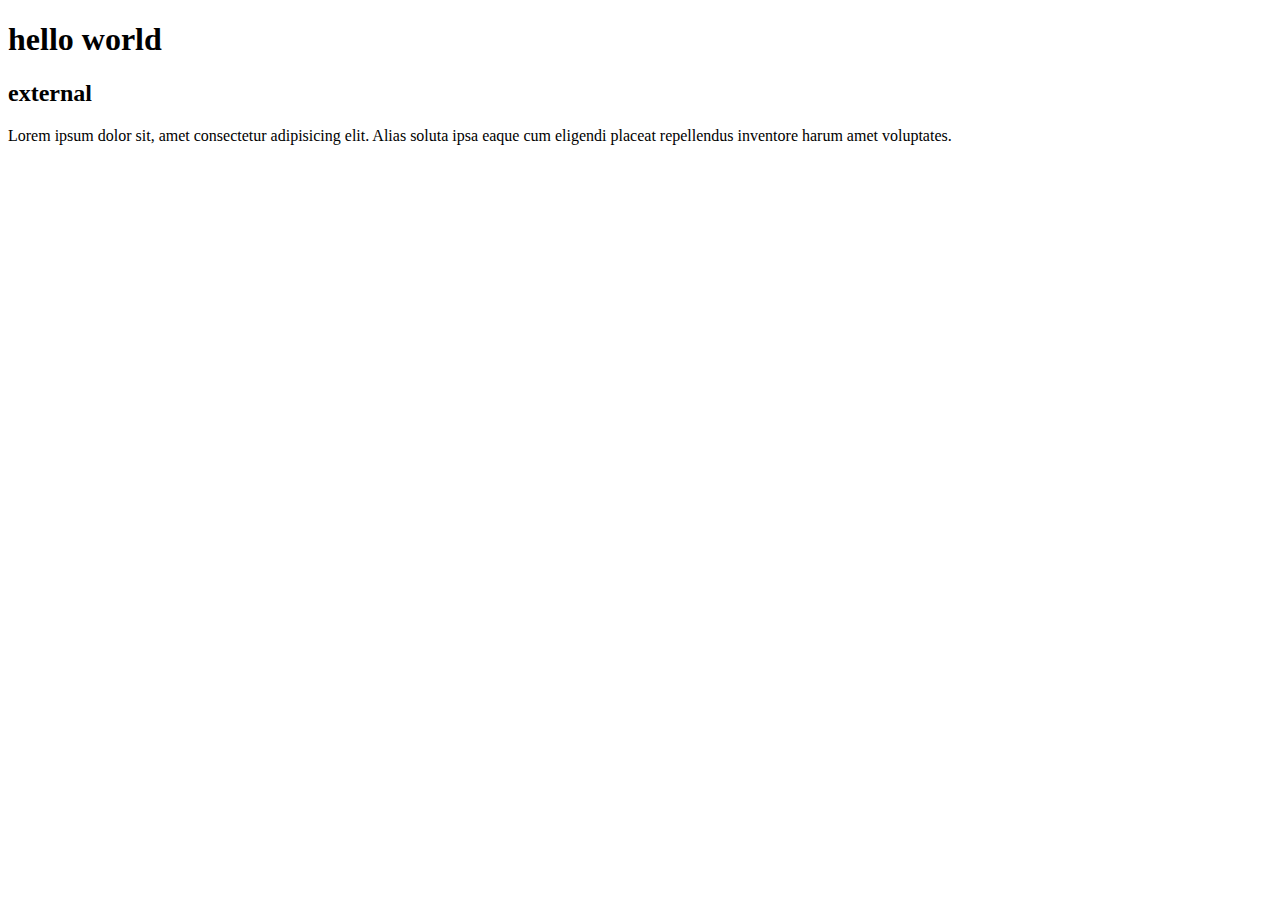
<file: index.html>
<!DOCTYPE html>
<html lang="en">
<head>
    <meta charset="UTF-8">
    <meta name="viewport" content="width=device-width, initial-scale=1.0">
    <title>Document</title>





</head>
<body>

    <h1> hello world </h1>
    <h2>external </h2> 
    <p class="par" id="
    ">Lorem ipsum dolor sit, amet consectetur adipisicing elit. Alias soluta ipsa eaque cum eligendi placeat repellendus inventore harum amet voluptates.</p>  

</body>
</html>
</file>
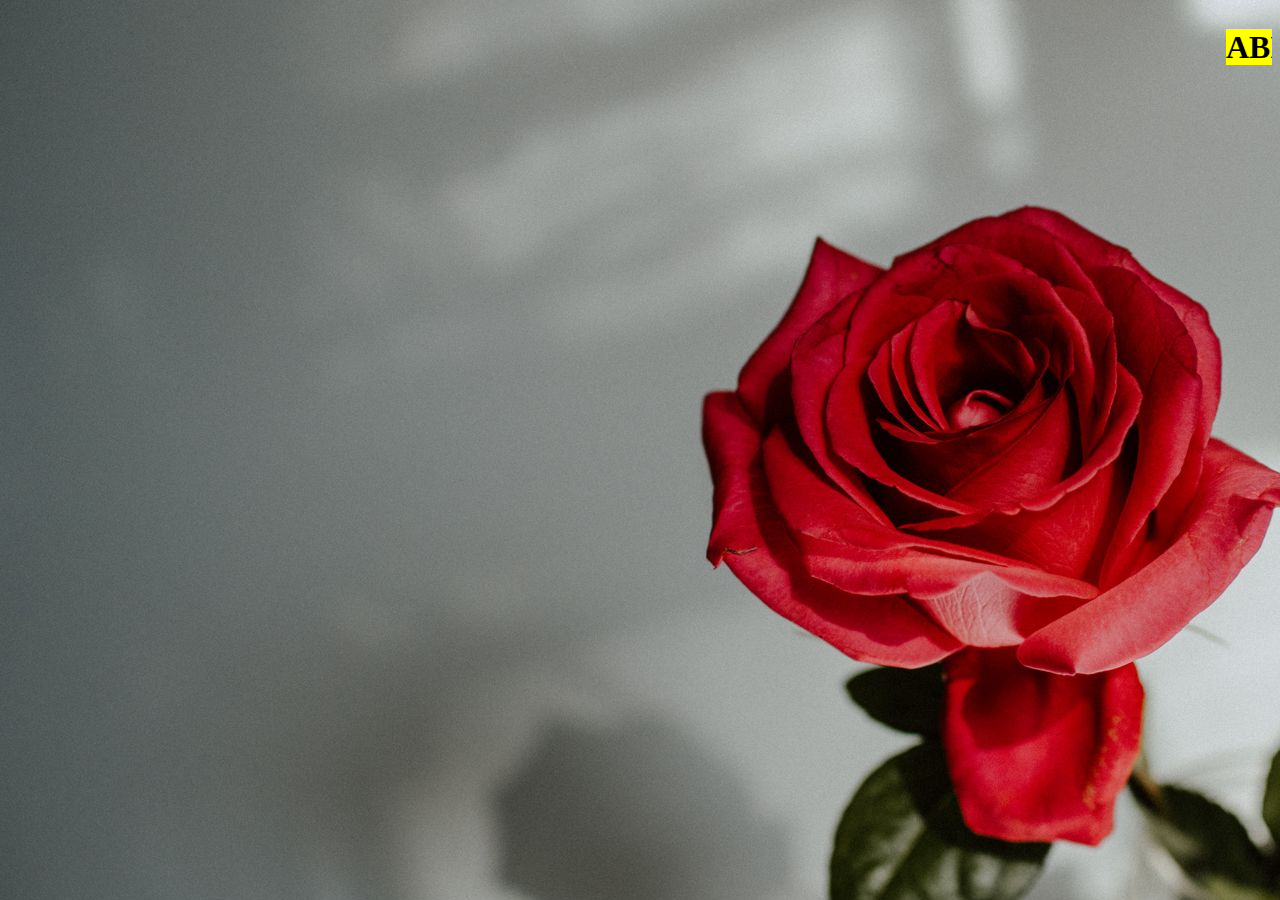
<file: abhay.html>
<!DOCTYPE html>
<html lang="en">
<head>
    <meta charset="UTF-8">
    <meta name="viewport" content="width=device-width, initial-scale=1.0">
    <title>Document</title>
</head>
<body BACKGROUND="e.jpg">

    
   <marquee>  
<h1><mark>ABHAY JEET CHAUHAN </font></h1>  </mark>
</markquee>



    
</body>
</html>
</file>
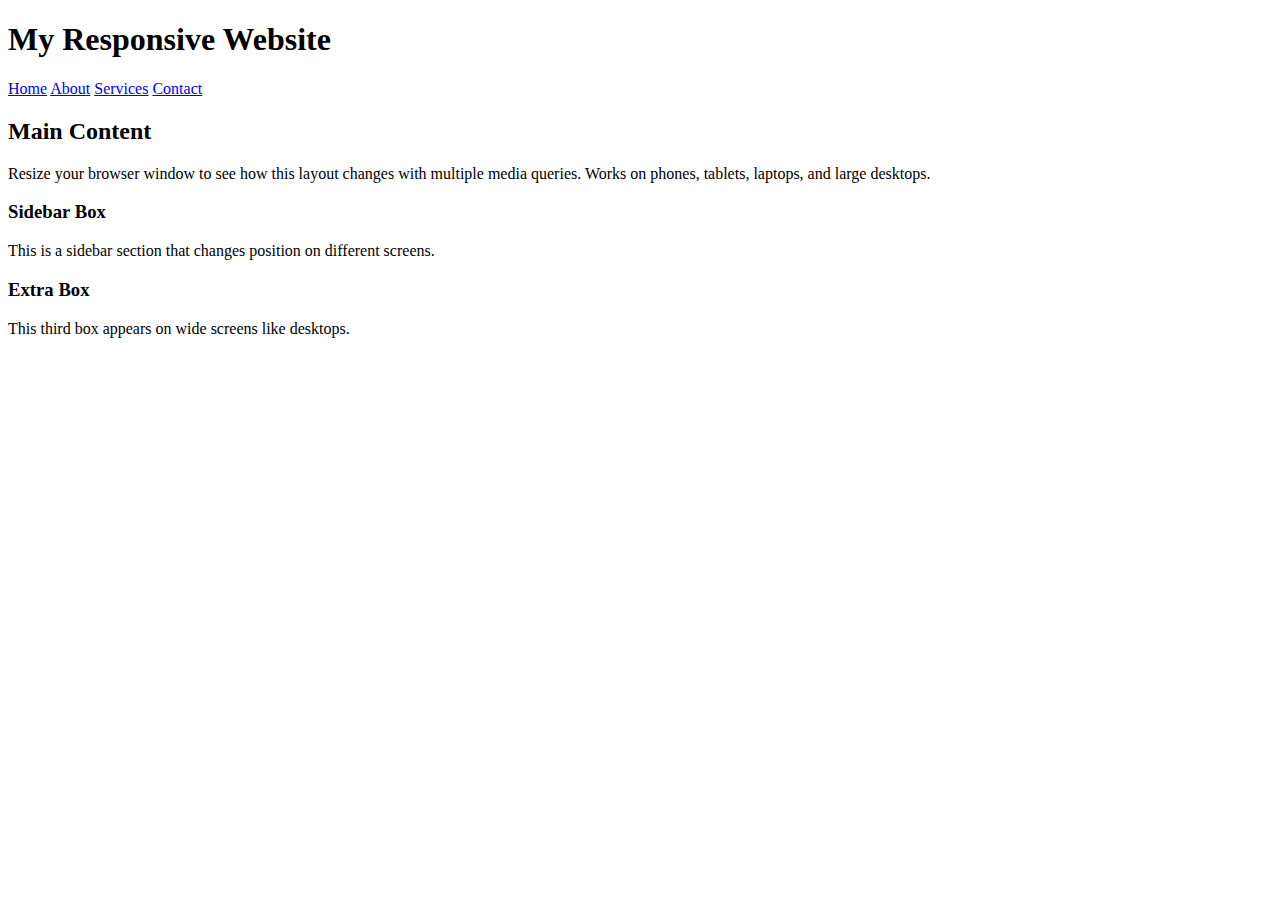
<file: assigment multimedia.html>
<!DOCTYPE html>
<html lang="en">
<head>
  <meta charset="UTF-8" />
  <meta name="viewport" content="width=device-width, initial-scale=1.0" />
  <title>Responsive Multi Media Queries Demo</title>
  <link rel="stylesheet" href="style.css" >
</head>

<body>
  <header class="header">
    <h1 class="logo">My Responsive Website</h1>
    <nav class="nav no-print">
      <a href="#">Home</a>
      <a href="#">About</a>
      <a href="#">Services</a>
      <a href="#">Contact</a>
    </nav>
  </header>

  <main class="container">
    <section class="grid">
      <div class="card">
        <h2>Main Content</h2>
        <p>
          Resize your browser window to see how this layout changes with
          multiple media queries. Works on phones, tablets, laptops, and
          large desktops.
        </p>
      </div>

      <div class="card">
        <h3>Sidebar Box</h3>
        <p>This is a sidebar section that changes position on different screens.</p>
      </div>

      <div class="card">
        <h3>Extra Box</h3>
        <p>This third box appears on wide screens like desktops.</p>
      </div>
    </section>
  </main>
</body>
</html>
</file>
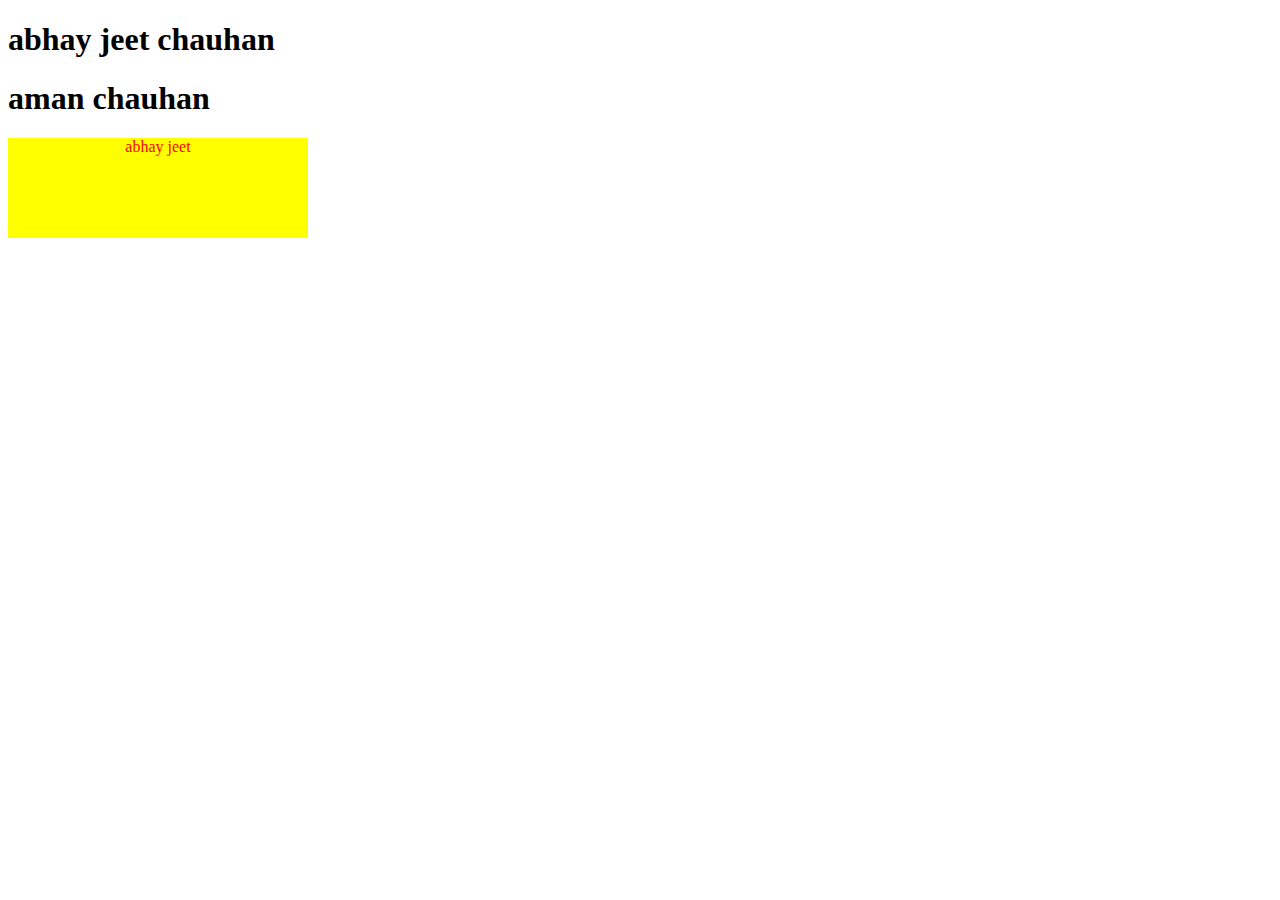
<file: externalstyle.html>
<!DOCTYPE html>
<html lang="en">
<head>
    <meta charset="UTF-8">
    <meta name="viewport" content="width=device-width, initial-scale=1.0">
    <title>Document</title>
    <style>
    #text{
        width:300px;
        height:100px;
        color:red;
        background-color:yellow;
    }
    </style>
</head>
<body>
    <h1> abhay jeet chauhan</h1>
    <h1> aman chauhan</h1>
    <div id="text"> <center>abhay jeet </center></div>
</body>
</html>
</file>
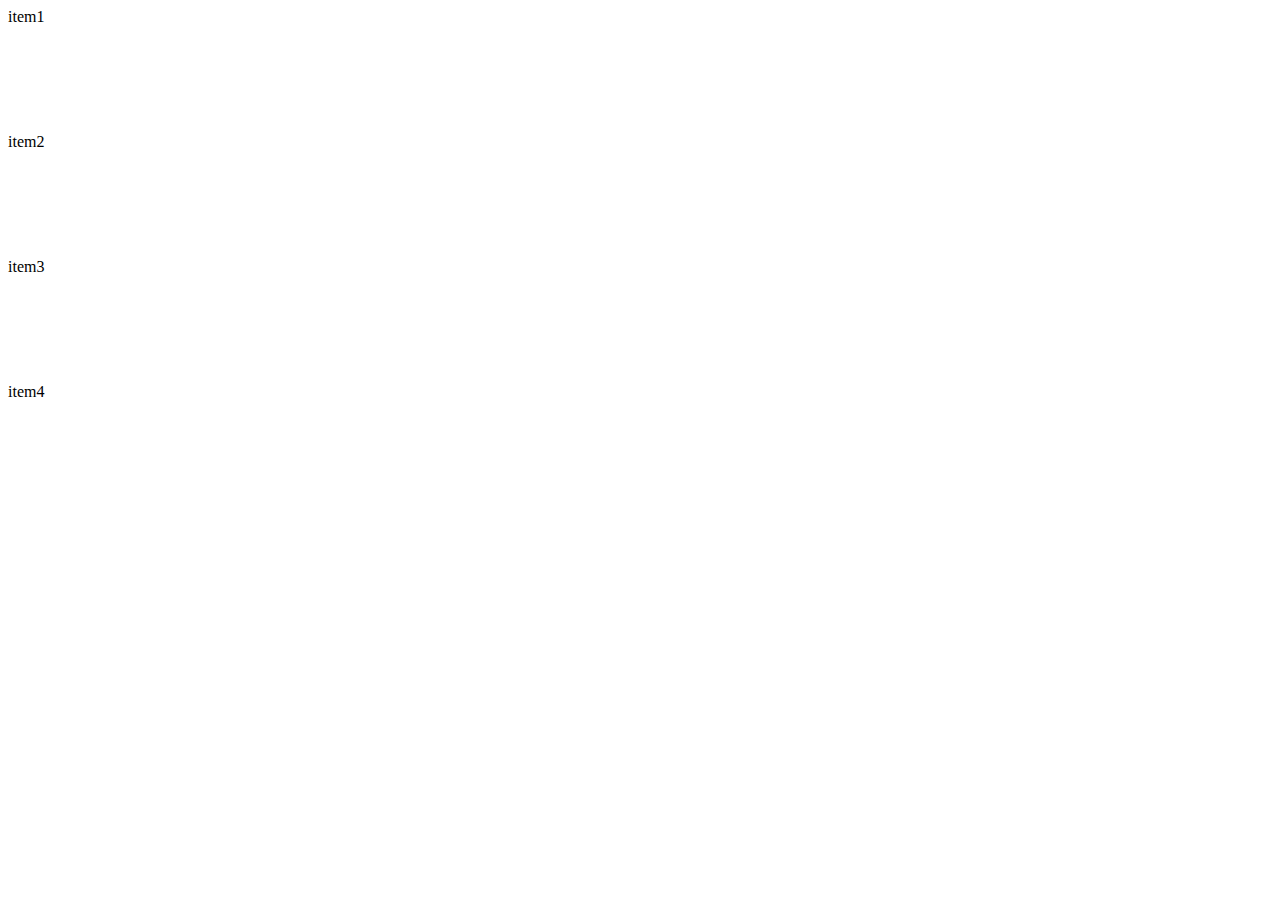
<file: flexbox.html>
<!DOCTYPE html>
<html lang="en">
<head>
    <meta charset="UTF-8">
    <meta name="viewport" content="width=device-width, initial-scale=1.0">
    <title>Document</title>
    <link rel="stylesheet" href="style.css">
</head>
<body>
    <div class="container">
        <div class="item item-1">item1</div>
        <div class="item item-2">item2</div>
        <div class="item item-3">item3</div>
        <div class="item item-4">item4</div>
    </div>
</body>
</html>
</file>
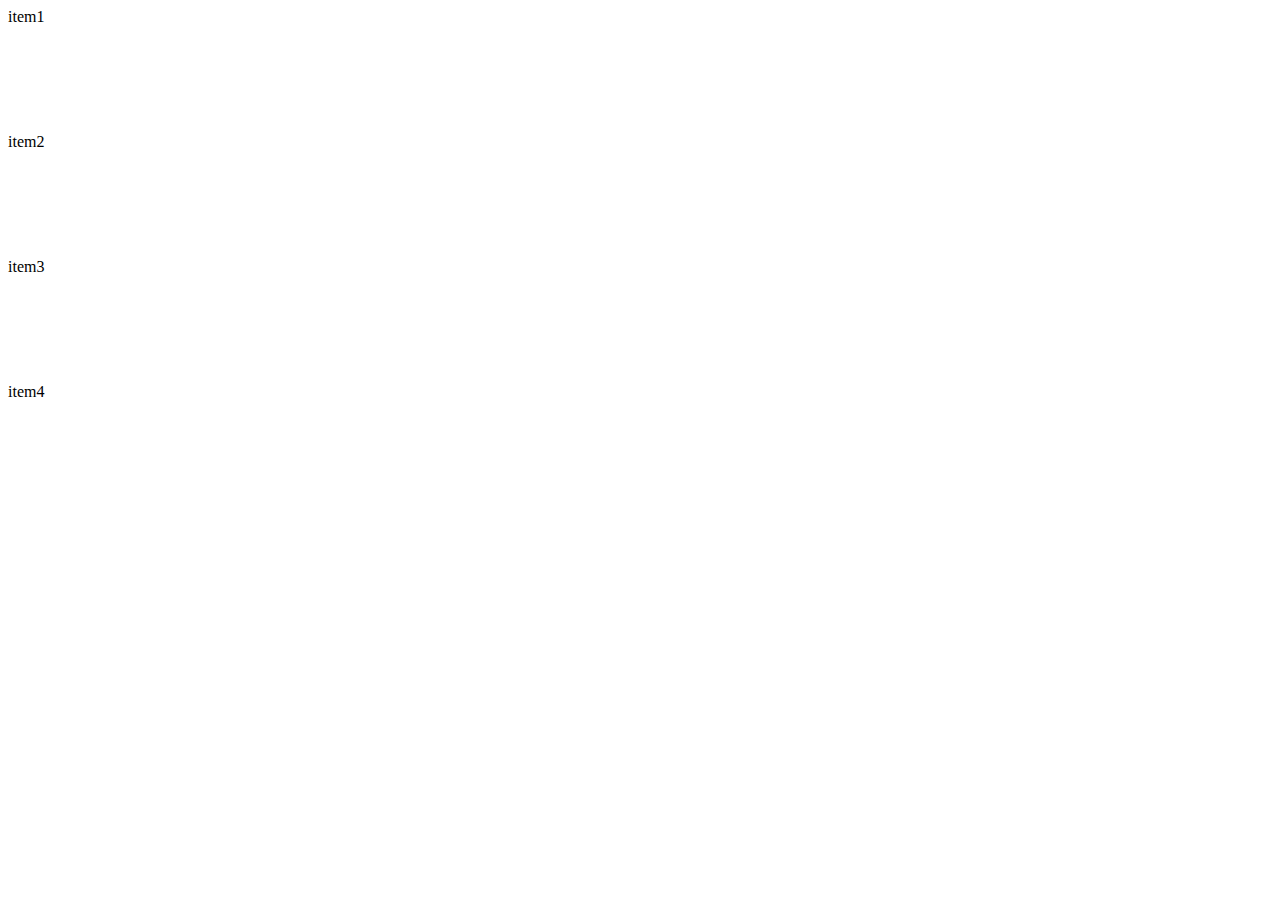
<file: grid.html>
<!DOCTYPE html>
<html lang="en">
<head>
    <meta charset="UTF-8">
    <meta name="viewport" content="width=device-width, initial-scale=1.0">
    <title>GRID </title>
    <link rel="stylesheet" href="style.css">


</head>
<body>
    <div class="container">
        <div class="item item-1">item1</div>
        <div class="item item-2">item2</div>
        <div class="item item-3">item3</div>
        <div class="item item-4">item4</div>
    </div>
    
</body>
</html>
</file>
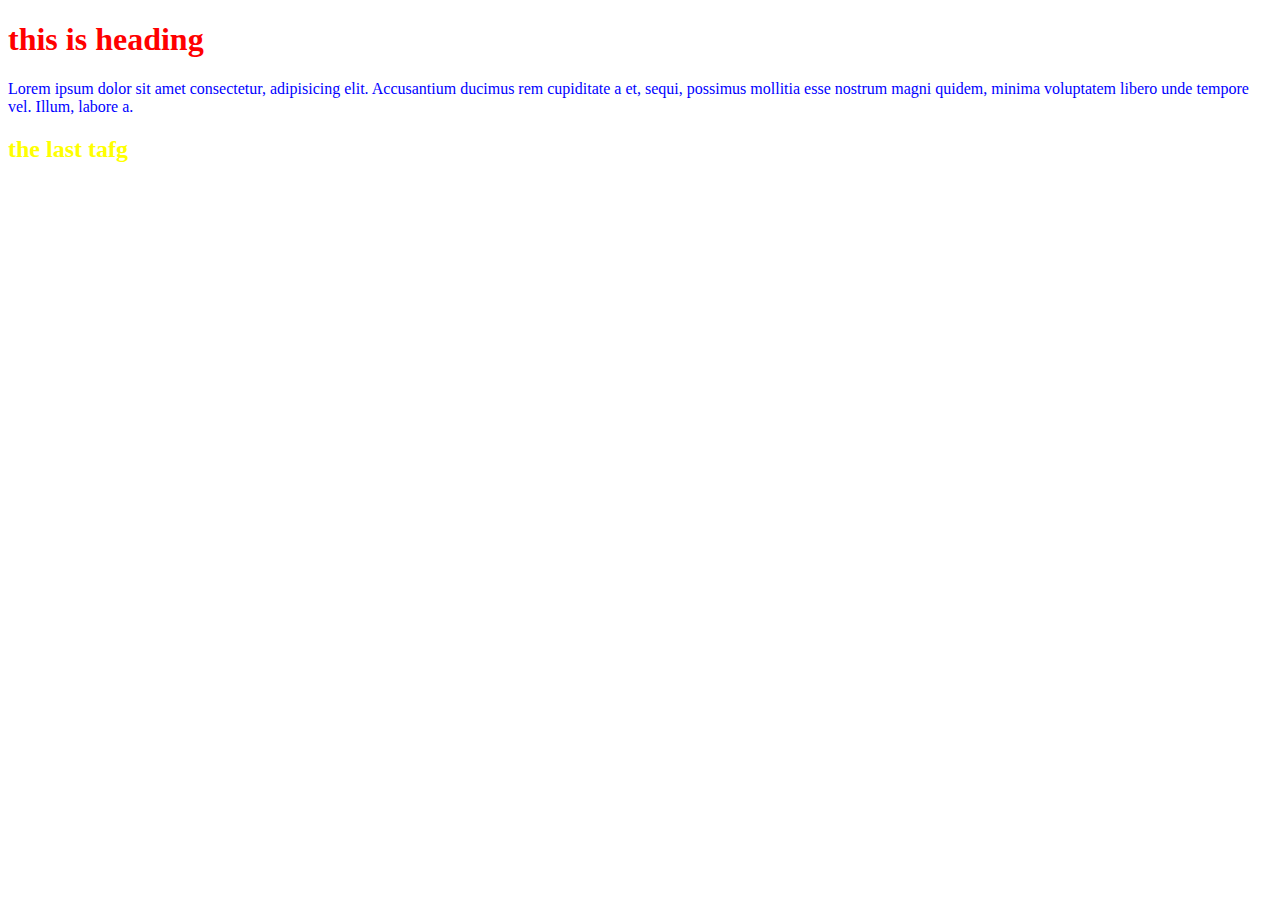
<file: myntra.html>
<!DOCTYPE html>
<html lang="en">
<head>
    <meta charset="UTF-8">
    <meta name="viewport" content="width=device-width, initial-scale=1.0">
    <title>color property</title>
    <style>
        h1{
            color:red;
        }
        p{
            color:blue;
        }
    </style>
</head>
<body>
    <h1> this is heading </h1>
   
    <p> Lorem ipsum dolor sit amet consectetur, adipisicing elit. Accusantium ducimus rem cupiditate a et, sequi, possimus mollitia esse nostrum magni quidem, minima voluptatem libero unde tempore vel. Illum, labore a.</p>

<h2 style="color:yellow";> the last tafg  </h2>


</body>

</html>
</file>
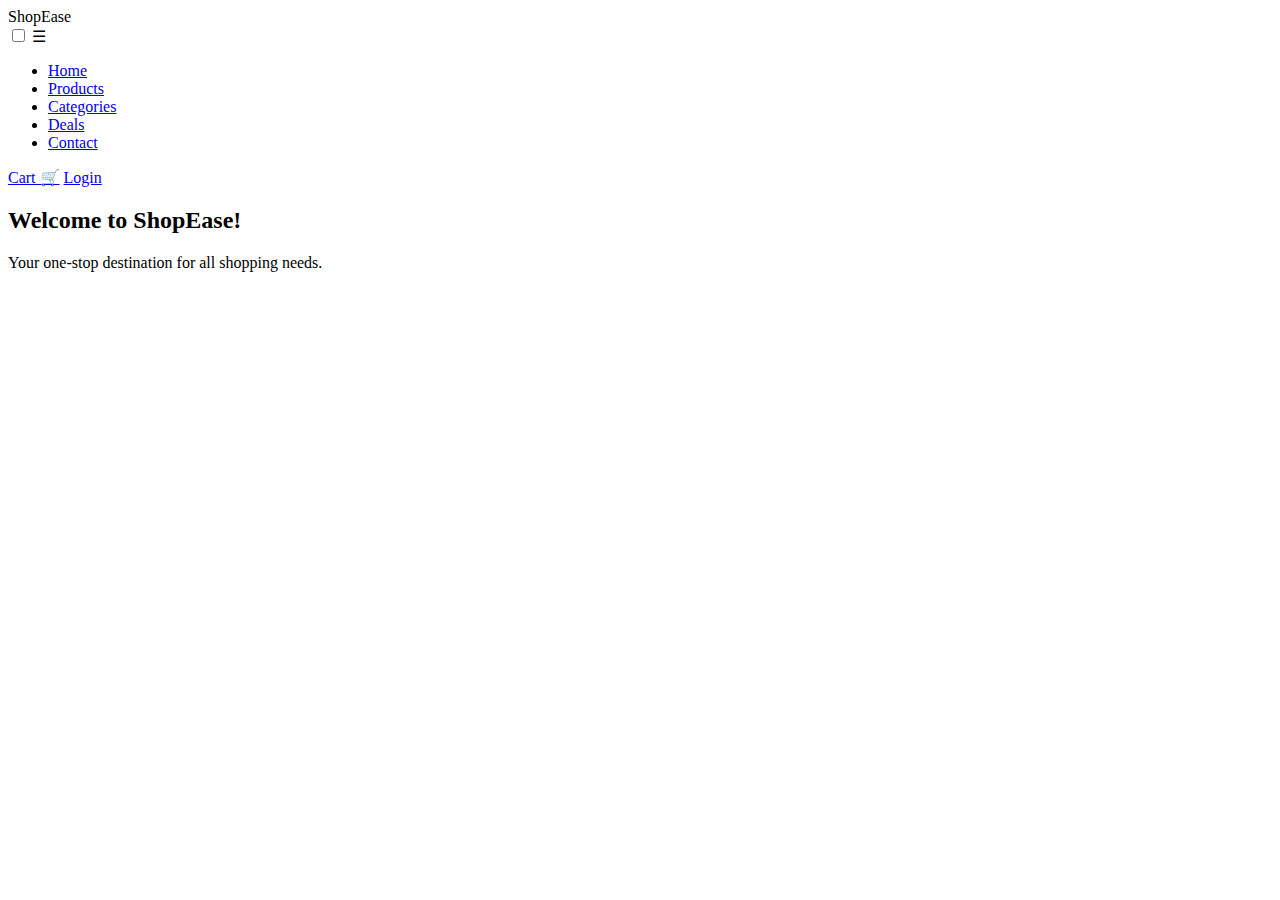
<file: shopprofile.html>
<HTML>
<HEAD>
<TITLE> E-COMMERCE </TITLE>
</HEAD>
<BODY>
<html lang="en">
<head>
<meta charset="utf-8" />
<meta name="viewport" content="width=device-width, initial-scale=1" />
<title>ShopEase Navbar</title>
<style>



</style>

</head>
<body>
<nav class="navbar">
<div class="logo">ShopEase</div>
<input type="checkbox" id="menu-toggle" />
<label for="menu-toggle" class="hamburger" aria-hidden="true">&#9776;</label>
<ul class="nav-links">
<li><a href="#">Home</a></li>
<li><a href="#">Products</a></li>
<li><a href="#">Categories</a></li>
<li><a href="#">Deals</a></li>
<li><a href="#">Contact</a></li>
</ul>
<div class="actions">
<a href="#" class="cart">Cart 🛒</a>
<a href="#" class="login">Login</a>
</div>
</nav>
<section class="content">
<h2>Welcome to ShopEase!</h2>
<p>Your one-stop destination for all shopping needs.</p>
</section>
</body>
</html>


















<bODY>
</html>
</file>
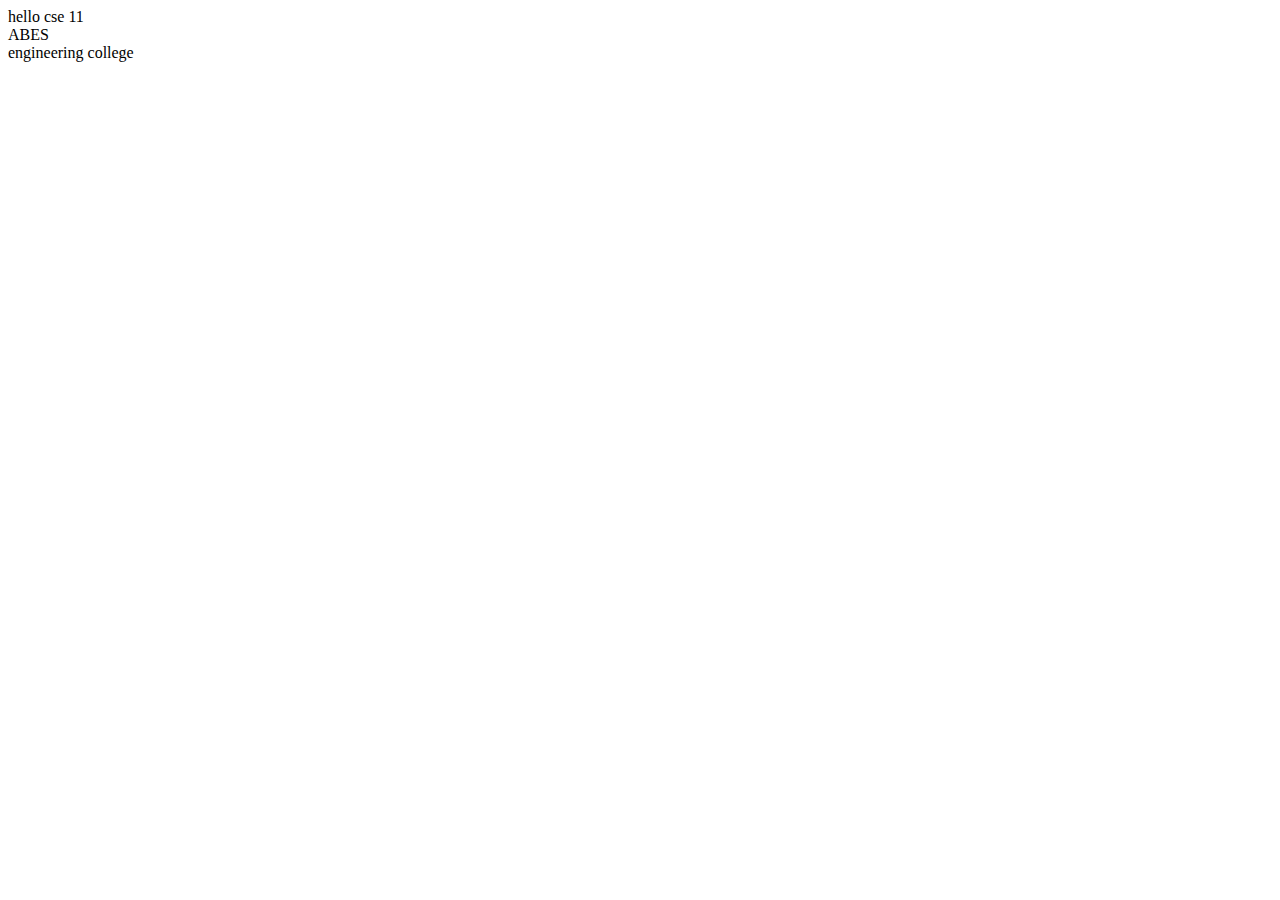
<file: trt.html>
<!DOCTYPE html>
<html lang="en">
<head>
    <meta charset="UTF-8">
    <meta name="viewport" content="width=device-width, initial-scale=1.0">
    <title>Document</title>
</head>
<body>
<span class="ABHAY JEET ">hello </span>
<span class ="ABHAY JEET ">cse 11</span>
<div class="abhay jeet 2">ABES </div>
<div class="abhay jeet 2">engineering college  </div>
    
</body>
</html>
</file>
<file: style.css>
.container{
    display:grid;
    height:500px;
    width:1000px
    background-color:aqua;
    bordenr:2px solid black;

}
.tem{
    height:500px;
    width:1000px;
    background-color:teal;
    border:2px;
[}
.container {
    grid template colu:
}
</file>
